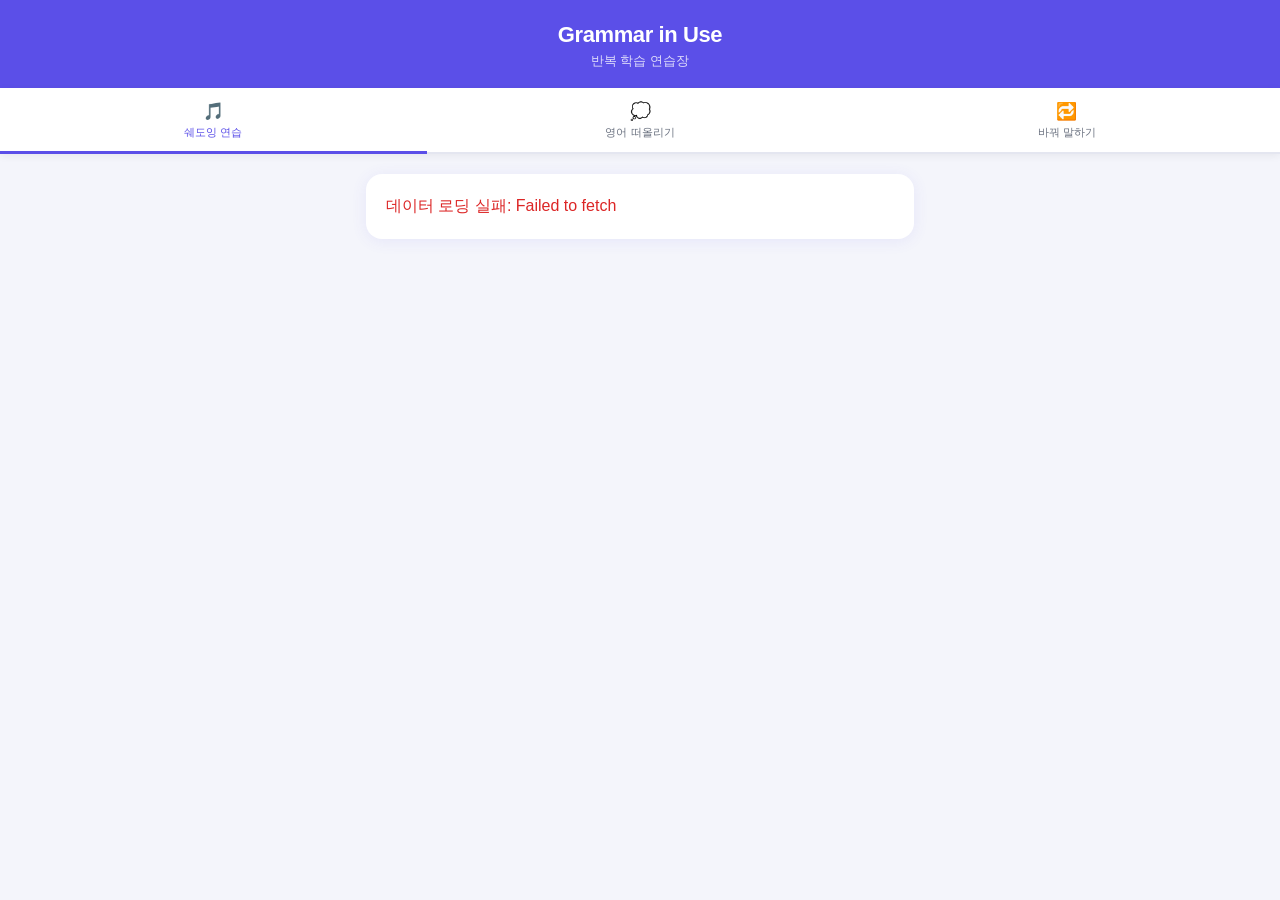
<file: index.html>
<!DOCTYPE html>
<html lang="ko">
<head>
  <meta charset="UTF-8">
  <meta name="viewport" content="width=device-width, initial-scale=1.0">
  <title>Grammar in Use Practice</title>
  <meta name="description" content="Grammar in Use 문장으로 쉐도잉·영어 떠올리기를 반복 연습하는 학습장">
  <meta name="theme-color" content="#5B4FE8">
  <meta property="og:title" content="Grammar in Use 연습장">
  <meta property="og:description" content="쉐도잉·영어 떠올리기 반복 학습">
  <link rel="icon" type="image/svg+xml" href="icon.svg">
  <link rel="manifest" href="manifest.json">
  <link rel="stylesheet" href="style.css">
</head>
<body>

<header class="app-header">
  <h1>Grammar in Use</h1>
  <p class="subtitle">반복 학습 연습장</p>
</header>

<nav class="tab-nav">
  <button class="tab-btn active" data-tab="audio">
    <span class="tab-icon">🎵</span>
    <span>쉐도잉 연습</span>
  </button>
  <button class="tab-btn" data-tab="recall">
    <span class="tab-icon">💭</span>
    <span>영어 떠올리기</span>
  </button>
  <button class="tab-btn" data-tab="variant">
    <span class="tab-icon">🔁</span>
    <span>바꿔 말하기</span>
  </button>
</nav>

<main class="app-main">

  <!-- ───── TAB 1 : 음원 듣기 ───── -->
  <section id="tab-audio" class="tab-section active">

    <div class="filter-bar">
      <div class="grammar-selector">
        <button class="grammar-sel-btn" id="audio-grammar-btn">전체 문법 ▾</button>
        <div class="grammar-panel" id="audio-grammar-panel">
          <label class="grammar-item grammar-all">
            <input type="checkbox" id="audio-chk-all">
            <span>전체 선택</span>
          </label>
          <div id="audio-grammar-list"></div>
        </div>
      </div>
      <label class="shuffle-toggle">
        <input type="checkbox" id="audio-shuffle">
        <span>🔀 랜덤</span>
      </label>
      <label class="shuffle-toggle review-toggle">
        <input type="checkbox" id="audio-review-only">
        <span>★ 다시 볼 문장만 (<span class="review-count">0</span>)</span>
      </label>
    </div>

    <div class="progress-bar-wrap">
      <div class="progress-text">
        <span id="audio-curr">0</span> / <span id="audio-total">0</span>
      </div>
      <div class="progress-track">
        <div class="progress-fill" id="audio-fill"></div>
      </div>
    </div>

    <div class="card audio-card">
      <div class="category-badge" id="audio-badge">—</div>
      <button class="btn-star" id="audio-star" aria-pressed="false" title="다시 볼 문장으로 표시">☆</button>

      <div class="audio-play-row">
        <button class="btn-listen" id="btn-listen" disabled>▶ 문장 듣기</button>
        <button class="btn-speed" id="btn-speed" title="재생 속도">1×</button>
        <button class="btn-repeat" id="btn-repeat" title="반복 재생 꺼짐" aria-pressed="false">🔁</button>
        <div class="audio-status" id="audio-status"></div>
      </div>

      <audio id="audio-player"></audio>

      <button class="btn-reveal" id="btn-audio-reveal">정답 보기</button>

      <div class="english-reveal" id="audio-reveal">
        <div class="korean-text" id="audio-korean"></div>
        <div class="english-text" id="audio-english"></div>
      </div>
    </div>

    <div class="nav-buttons">
      <button class="btn-nav" id="btn-audio-prev">◀ 이전</button>
      <button class="btn-nav btn-primary" id="btn-audio-next">다음 ▶</button>
    </div>

    <div class="complete-banner" id="audio-complete">
      🎉 모든 문장을 완료했어요!
      <button class="btn-restart" id="btn-audio-restart">처음부터 다시</button>
    </div>

  </section>


  <!-- ───── TAB 2 : 영어 떠올리기 ───── -->
  <section id="tab-recall" class="tab-section">

    <div class="filter-bar">
      <div class="grammar-selector">
        <button class="grammar-sel-btn" id="recall-grammar-btn">전체 문법 ▾</button>
        <div class="grammar-panel" id="recall-grammar-panel">
          <label class="grammar-item grammar-all">
            <input type="checkbox" id="recall-chk-all">
            <span>전체 선택</span>
          </label>
          <div id="recall-grammar-list"></div>
        </div>
      </div>
      <label class="shuffle-toggle">
        <input type="checkbox" id="recall-shuffle">
        <span>🔀 랜덤</span>
      </label>
      <label class="shuffle-toggle review-toggle">
        <input type="checkbox" id="recall-review-only">
        <span>★ 다시 볼 문장만 (<span class="review-count">0</span>)</span>
      </label>
    </div>

    <div class="progress-bar-wrap">
      <div class="progress-text">
        <span id="recall-curr">0</span> / <span id="recall-total">0</span>
      </div>
      <div class="progress-track">
        <div class="progress-fill" id="recall-fill"></div>
      </div>
    </div>

    <div class="card recall-card">
      <div class="category-badge" id="recall-badge">—</div>
      <button class="btn-star" id="recall-star" aria-pressed="false" title="다시 볼 문장으로 표시">☆</button>
      <div class="korean-text" id="recall-korean">로딩 중…</div>

      <button class="btn-reveal" id="btn-reveal">정답 보기</button>

      <div class="english-reveal" id="recall-reveal">
        <div class="english-text" id="recall-english"></div>
      </div>
    </div>

    <div class="nav-buttons">
      <button class="btn-nav" id="btn-recall-prev">◀ 이전</button>
      <button class="btn-nav btn-primary" id="btn-recall-next">다음 ▶</button>
    </div>

    <div class="complete-banner" id="recall-complete">
      🎉 모든 문장을 완료했어요!
      <button class="btn-restart" id="btn-recall-restart">처음부터 다시</button>
    </div>

  </section>


  <!-- ───── TAB 3 : 바꿔 말하기 (변형 연습) ───── -->
  <section id="tab-variant" class="tab-section">

    <div class="filter-bar">
      <div class="grammar-selector">
        <button class="grammar-sel-btn" id="variant-grammar-btn">전체 문법 ▾</button>
        <div class="grammar-panel" id="variant-grammar-panel">
          <label class="grammar-item grammar-all">
            <input type="checkbox" id="variant-chk-all">
            <span>전체 선택</span>
          </label>
          <div id="variant-grammar-list"></div>
        </div>
      </div>
      <label class="shuffle-toggle">
        <input type="checkbox" id="variant-shuffle">
        <span>🔀 랜덤</span>
      </label>
    </div>

    <div class="progress-bar-wrap">
      <div class="progress-text">
        <span id="variant-curr">0</span> / <span id="variant-total">0</span>
      </div>
      <div class="progress-track">
        <div class="progress-fill" id="variant-fill"></div>
      </div>
    </div>

    <div class="card variant-card">
      <div class="category-badge" id="variant-badge">—</div>

      <!-- 처음엔 문제(변형 한국어 뜻)만. 원문은 정답과 함께 공개된다. -->
      <div class="variant-task">
        <div class="variant-task-label">이 문장을 영어로 말해보세요</div>
        <div class="korean-text" id="variant-korean">로딩 중…</div>
      </div>

      <button class="btn-reveal" id="btn-variant-reveal">정답 보기</button>

      <div class="english-reveal" id="variant-reveal">
        <!-- 주 답안(변형 정답)이 위, 원문은 아래에 참고용으로 -->
        <div class="english-text" id="variant-english"></div>
        <div class="variant-original">
          <div class="variant-original-label">원문 참고</div>
          <div class="english-text" id="variant-orig-english"></div>
          <div class="korean-text" id="variant-orig-korean"></div>
        </div>
      </div>
    </div>

    <div class="nav-buttons">
      <button class="btn-nav" id="btn-variant-prev">◀ 이전</button>
      <button class="btn-nav btn-primary" id="btn-variant-next">다음 ▶</button>
    </div>

    <div class="complete-banner" id="variant-complete">
      🎉 모든 변형을 완료했어요!
      <button class="btn-restart" id="btn-variant-restart">처음부터 다시</button>
    </div>

  </section>


</main>

<script src="app.js"></script>
<script src="lesson-mode.js"></script>
</body>
</html>
</file>
<file: style.css>
/* ── Reset ──────────────────────────────────────────── */
*, *::before, *::after { box-sizing: border-box; margin: 0; padding: 0; }

:root {
  --primary:        #5B4FE8;
  --primary-hover:  #4A3FD4;
  --primary-light:  #EDEEFF;
  --bg:             #F4F5FB;
  --card:           #FFFFFF;
  --text:           #1A1A2E;
  --sub:            #6B7280;
  --border:         #E4E6F0;
  --success:        #16A34A;
  --success-bg:     #DCFCE7;
  --error:          #DC2626;
  --error-bg:       #FEE2E2;
  --radius:         16px;
  --shadow:         0 2px 16px rgba(91,79,232,.09);
}

body {
  font-family: -apple-system, BlinkMacSystemFont, 'Malgun Gothic', '맑은 고딕', sans-serif;
  background: var(--bg);
  color: var(--text);
  min-height: 100vh;
  padding-bottom: 48px;
}

/* ── Header ─────────────────────────────────────────── */
.app-header {
  background: var(--primary);
  color: #fff;
  padding: 22px 20px 18px;
  text-align: center;
}
.app-header h1  { font-size: 22px; font-weight: 700; letter-spacing: -.4px; }
.subtitle       { font-size: 13px; opacity: .8; margin-top: 4px; }

/* ── Tab nav ─────────────────────────────────────────── */
.tab-nav {
  background: #fff;
  display: flex;
  border-bottom: 2px solid var(--border);
  position: sticky;
  top: 0;
  z-index: 100;
  box-shadow: 0 2px 8px rgba(0,0,0,.06);
}
.tab-btn {
  flex: 1;
  padding: 13px 8px 11px;
  border: none;
  background: transparent;
  cursor: pointer;
  display: flex;
  flex-direction: column;
  align-items: center;
  gap: 3px;
  font-size: 11px;
  color: var(--sub);
  border-bottom: 3px solid transparent;
  margin-bottom: -2px;
  transition: color .15s, border-color .15s;
  font-family: inherit;
}
.tab-btn.active   { color: var(--primary); border-bottom-color: var(--primary); }
.tab-btn:hover    { color: var(--primary); }
.tab-icon         { font-size: 17px; }

/* ── Main layout ────────────────────────────────────── */
.app-main {
  max-width: 580px;
  margin: 0 auto;
  padding: 20px 16px;
}
.tab-section          { display: none; }
.tab-section.active   { display: block; }

/* ── Card ───────────────────────────────────────────── */
.card {
  position: relative;
  background: var(--card);
  border-radius: var(--radius);
  padding: 22px 20px;
  box-shadow: var(--shadow);
  margin-bottom: 16px;
}

/* ── Category badge ─────────────────────────────────── */
.category-badge {
  display: inline-block;
  padding: 3px 11px;
  border-radius: 20px;
  background: var(--primary-light);
  color: var(--primary);
  font-size: 12px;
  font-weight: 600;
  margin-bottom: 14px;
}

/* ━━━━━━━━━━━━━━━━━━  TAB 1 : AUDIO  ━━━━━━━━━━━━━━━━━━ */
.audio-card { text-align: center; }

.audio-play-row {
  display: flex;
  align-items: center;
  justify-content: center;
  gap: 14px;
  margin: 4px 0 22px;
}
.btn-listen {
  padding: 13px 28px;
  background: var(--primary);
  color: #fff;
  border: none;
  border-radius: 40px;
  font-size: 16px;
  font-weight: 700;
  cursor: pointer;
  transition: background .15s, transform .1s;
  font-family: inherit;
  box-shadow: 0 4px 16px rgba(91,79,232,.25);
  letter-spacing: .3px;
}
.btn-listen:hover    { background: var(--primary-hover); transform: scale(1.04); }
.btn-listen:disabled { background: #CBD5E1; box-shadow: none; cursor: not-allowed; transform: none; }
.btn-listen.playing  { background: #E55B4F; }
.btn-listen.playing:hover { background: #C94840; }

.audio-status { font-size: 12px; color: var(--sub); min-width: 60px; text-align: left; }

.placeholder  { color: var(--sub); text-align: center; font-size: 14px; padding: 8px 0; }

/* ━━━━━━━━━━━━━━━━━━  SHARED (tabs 2 & 3)  ━━━━━━━━━━━━ */
.filter-bar {
  display: flex;
  align-items: center;
  gap: 10px;
  margin-bottom: 14px;
}
.category-select {
  flex: 1;
  padding: 10px 32px 10px 12px;
  border: 1px solid var(--border);
  border-radius: 10px;
  font-size: 14px;
  background: #fff url("data:image/svg+xml,%3Csvg xmlns='http://www.w3.org/2000/svg' width='11' height='7' viewBox='0 0 11 7'%3E%3Cpath d='M1 1l4.5 4.5L10 1' stroke='%236B7280' stroke-width='1.5' fill='none' stroke-linecap='round'/%3E%3C/svg%3E") no-repeat right 11px center;
  color: var(--text);
  cursor: pointer;
  font-family: inherit;
  appearance: none; -webkit-appearance: none;
}
.shuffle-toggle {
  display: flex;
  align-items: center;
  gap: 6px;
  padding: 10px 13px;
  background: #fff;
  border: 1px solid var(--border);
  border-radius: 10px;
  cursor: pointer;
  font-size: 13px;
  color: var(--sub);
  white-space: nowrap;
  user-select: none;
}
.shuffle-toggle input { accent-color: var(--primary); }

.btn-reshuffle {
  padding: 10px 14px;
  background: #fff;
  border: 1px solid var(--border);
  border-radius: 10px;
  font-size: 18px;
  cursor: pointer;
  transition: background .15s;
}
.btn-reshuffle:hover { background: var(--primary-light); }

.progress-bar-wrap   { margin-bottom: 14px; }
.progress-text       { font-size: 12px; color: var(--sub); text-align: right; margin-bottom: 5px; }
.progress-track      { height: 4px; background: var(--border); border-radius: 2px; overflow: hidden; }
.progress-fill       { height: 100%; background: var(--primary); border-radius: 2px; transition: width .3s ease; }

.korean-text {
  font-size: 21px;
  font-weight: 600;
  line-height: 1.65;
  margin: 14px 0 22px;
  white-space: pre-line;
}

/* ── Nav buttons ────────────────────────────────────── */
.nav-buttons { display: flex; gap: 12px; }
.btn-nav {
  flex: 1;
  padding: 13px;
  border: 1px solid var(--border);
  background: #fff;
  border-radius: 12px;
  font-size: 15px;
  font-weight: 500;
  cursor: pointer;
  transition: border-color .15s, color .15s;
  font-family: inherit;
  color: var(--text);
}
.btn-nav:hover              { border-color: var(--primary); color: var(--primary); }
.btn-nav.btn-primary        { background: var(--primary); color: #fff; border-color: var(--primary); }
.btn-nav.btn-primary:hover  { background: var(--primary-hover); }

/* ━━━━━━━━━━━━━━━━━━  TAB 2 : RECALL  ━━━━━━━━━━━━━━━━━ */
.recall-card   { text-align: center; }

.btn-reveal {
  padding: 11px 28px;
  background: #fff;
  color: var(--primary);
  border: 2px solid var(--primary);
  border-radius: 10px;
  font-size: 15px;
  font-weight: 600;
  cursor: pointer;
  transition: background .15s;
  font-family: inherit;
}
.btn-reveal:hover { background: var(--primary-light); }

.english-reveal {
  overflow: hidden;
  max-height: 0;
  transition: max-height .4s ease, margin-top .4s ease;
  margin-top: 0;
}
.english-reveal.visible { max-height: 600px; margin-top: 18px; }
.english-reveal .korean-text {
  margin-bottom: 10px;
}

.english-text {
  font-size: 18px;
  color: var(--primary);
  font-weight: 500;
  line-height: 1.65;
  padding: 16px;
  background: var(--primary-light);
  border-radius: 10px;
  white-space: pre-line;
}

/* ━━━━━━━━━━━━━━━━━━  TAB 3 : BLANK  ━━━━━━━━━━━━━━━━━━ */

.btn-primary {
  flex: 1;
  padding: 13px;
  background: var(--primary);
  color: #fff;
  border: none;
  border-radius: 12px;
  font-size: 15px;
  font-weight: 600;
  cursor: pointer;
  transition: background .15s;
  font-family: inherit;
}
.btn-primary:hover  { background: var(--primary-hover); }
.btn-secondary {
  flex: 1;
  padding: 13px;
  background: #fff;
  color: var(--text);
  border: 1px solid var(--border);
  border-radius: 12px;
  font-size: 15px;
  font-weight: 500;
  cursor: pointer;
  transition: border-color .15s, color .15s;
  font-family: inherit;
}
.btn-secondary:hover { border-color: var(--primary); color: var(--primary); }

.result-correct      { color: var(--success); }
.result-wrong        { color: var(--error); }
.result-full-answer  { color: var(--sub); margin-top: 8px; white-space: pre-line; }

/* ── Grammar selector ───────────────────────────────────── */
.grammar-selector { position: relative; flex: 1; }

.grammar-sel-btn {
  width: 100%;
  padding: 10px 14px;
  border: 1px solid var(--border);
  border-radius: 10px;
  background: #fff;
  font-size: 13px;
  font-family: inherit;
  color: var(--text);
  cursor: pointer;
  text-align: left;
  white-space: nowrap;
  transition: border-color .15s, color .15s;
}
.grammar-sel-btn:hover,
.grammar-sel-btn.active { border-color: var(--primary); color: var(--primary); }

.grammar-panel {
  display: none;
  position: absolute;
  top: calc(100% + 6px);
  left: 0;
  background: #fff;
  border: 1px solid var(--border);
  border-radius: 12px;
  box-shadow: 0 4px 20px rgba(0,0,0,.12);
  z-index: 200;
  min-width: 230px;
  max-height: 340px;
  overflow-y: auto;
  padding: 8px;
}
.grammar-panel.open { display: block; }

.grammar-item {
  display: flex;
  align-items: center;
  gap: 8px;
  padding: 7px 10px;
  border-radius: 8px;
  cursor: pointer;
  font-size: 13px;
  color: var(--text);
  user-select: none;
}
.grammar-item:hover { background: var(--primary-light); }
.grammar-item input { accent-color: var(--primary); cursor: pointer; }

.grammar-all {
  font-weight: 600;
  border-bottom: 1px solid var(--border);
  margin-bottom: 4px;
  padding-bottom: 10px;
}

/* ── Speed button ───────────────────────────────────── */
.btn-speed {
  padding: 9px 13px;
  background: #fff;
  border: 1px solid var(--border);
  border-radius: 40px;
  font-size: 13px;
  font-weight: 600;
  color: var(--sub);
  cursor: pointer;
  font-family: inherit;
  transition: border-color .15s, color .15s;
  white-space: nowrap;
}
.btn-speed:hover { border-color: var(--primary); color: var(--primary); }

/* ── Complete banner ────────────────────────────────── */
.complete-banner {
  display: none;
  align-items: center;
  justify-content: center;
  gap: 14px;
  margin-top: 16px;
  padding: 16px 20px;
  background: var(--success-bg);
  color: var(--success);
  border-radius: var(--radius);
  font-size: 15px;
  font-weight: 600;
}
.complete-banner.visible { display: flex; flex-wrap: wrap; }
.btn-restart {
  padding: 9px 18px;
  background: var(--success);
  color: #fff;
  border: none;
  border-radius: 10px;
  font-size: 14px;
  font-weight: 600;
  cursor: pointer;
  font-family: inherit;
}
.btn-restart:hover { filter: brightness(1.07); }

/* ── Responsive ─────────────────────────────────────── */
@media (max-width: 480px) {
  .korean-text            { font-size: 18px; }
  .english-text           { font-size: 16px; }
}

/* 반복 재생 토글 */
.btn-repeat {
  border: 1px solid var(--border);
  background: #fff;
  border-radius: 8px;
  padding: 8px 10px;
  font-size: 15px;
  cursor: pointer;
  line-height: 1;
  opacity: .45;
  transition: opacity .15s, border-color .15s, background .15s;
}
.btn-repeat:hover  { opacity: .8; }
.btn-repeat.active {
  opacity: 1;
  border-color: var(--primary);
  background: var(--primary-light);
}


/* 오늘 진행한 문장 수 — 보라 헤더 위라 밝은 색이어야 읽힌다 */
/* 다시 볼 문장 별표 */
.btn-star {
  position: absolute;
  top: 14px;
  right: 16px;
  border: none;
  background: none;
  font-size: 22px;
  line-height: 1;
  cursor: pointer;
  color: var(--border);
  transition: color .15s, transform .1s;
}
.btn-star:hover  { color: #F5B301; transform: scale(1.1); }
.btn-star.active { color: #F5B301; }

/* '다시 볼 문장만' 필터 */
.review-toggle input:disabled + span { opacity: .4; }

/* ── TAB 3 : 바꿔 말하기 (변형 연습) ── */
.variant-original {
  background: #F8FAFC;
  border: 1px solid #E5E7EB;
  border-radius: 12px;
  padding: 14px 16px;
  margin: 10px 0 16px;
  text-align: left;
}
.variant-original-label,
.variant-task-label {
  font-size: 11px;
  font-weight: 600;
  color: #94A3B8;
  margin-bottom: 6px;
  letter-spacing: .04em;
}
.variant-task-label { color: var(--primary); }
.variant-original .english-text { font-size: 1.05rem; }
.variant-original .korean-text  { font-size: .9rem; margin-top: 4px; }
.variant-task { margin: 6px 0 4px; }
.variant-answer-label {
  font-size: 11px;
  font-weight: 600;
  color: var(--primary);
  margin: 10px 0 4px;
  letter-spacing: .04em;
  text-align: left;
}
#variant-reveal .variant-original { margin: 8px 0 4px; }

/* 정답 공개 시: 변형 정답이 주(크게), 원문은 아래 참고용(작고 연하게) */
#variant-reveal > .english-text { font-size: 20px; }
#variant-reveal .variant-original {
  margin: 12px 0 2px;
  background: #FAFAFA;
  border-color: #F0F0F2;
}
#variant-reveal .variant-original .english-text {
  font-size: .9rem;
  color: #8B93A3;
}
#variant-reveal .variant-original .korean-text {
  font-size: .8rem;
  color: #A8AEBB;
}
</file>
